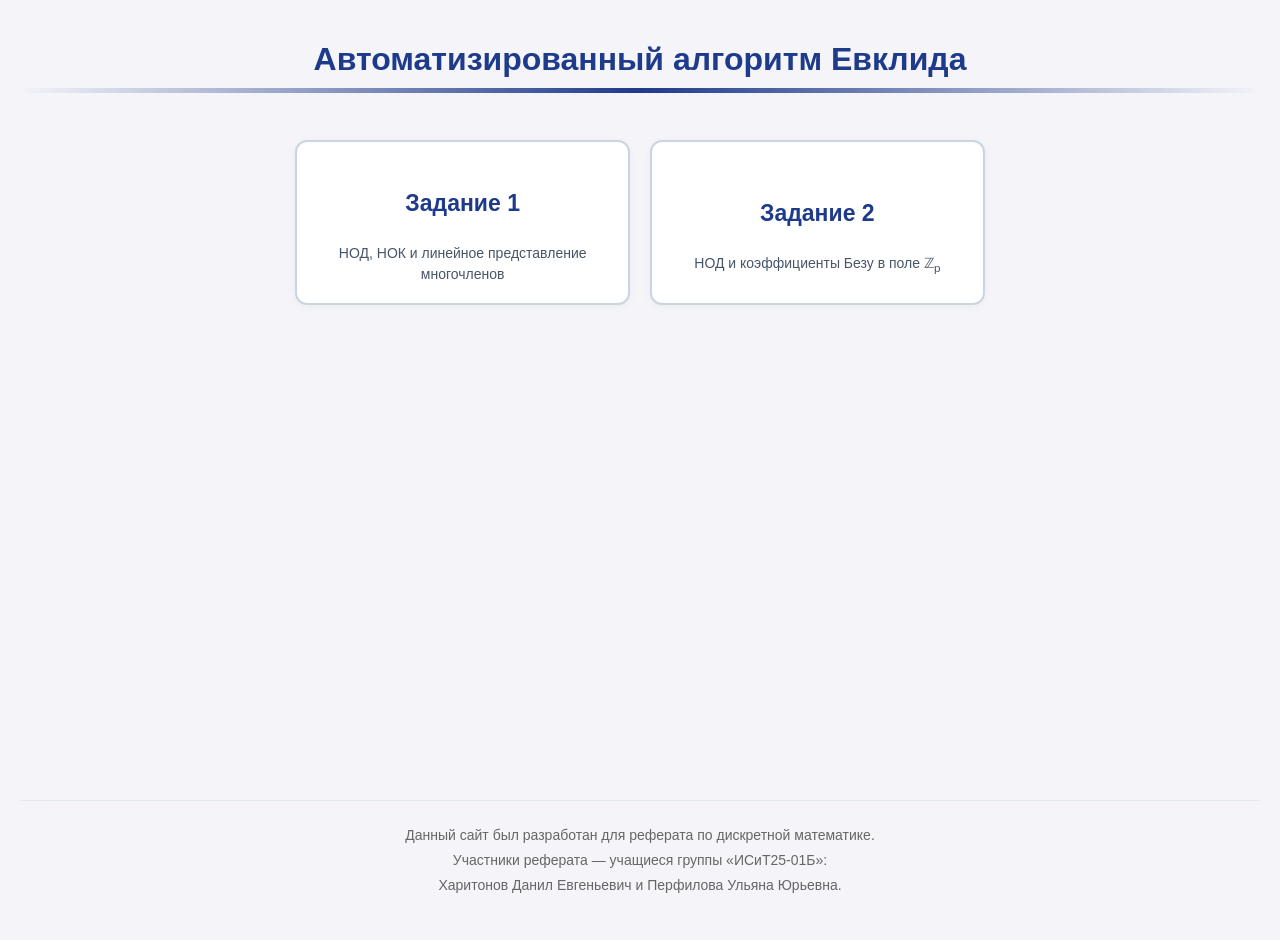
<file: index.html>
<!DOCTYPE html>
<html>
  <head>
    <meta charset="UTF-8">
    <title>Автоматизация алгоритма</title>
    <link rel="stylesheet" href="group_css.css"> <!-- соединение с css -->
    <script src="js_for_website.js" defer></script> <!-- соединение со скриптом JS -->
  </head>
  <body>
    <h1>Автоматизированный алгоритм Евклида</h1>

    <div class="select_tasks"> <!-- блок для выбора заданий (их две) -->
        <button class="table" onclick="openTask(1)" id="tab_1"> <!-- первая кнопка -->
        <h4>Задание 1</h4>
        <p>НОД, НОК и линейное представление многочленов</p>
        </button>

        <button class="table" onclick="openTask(2)" id="tab_2"> <!-- вторая кнопка -->
          <h4>Задание 2</h4>
          <p>НОД и коэффициенты Безу в поле &#8484;<sub>p</sub></p>
        </button>
      </div>

    <div class="task_1" id="task_1_block"> <!-- блок с интерфейсом задания 1 -->
      <h2>Задание 1. Вычисление НОД, НОК и линейного представления многочленов</h2>

      <div class="polynomial" id="f1_inputs"> <!-- строка с вводом многочлена -->
        <span class="poly-name">f(x) =</span>
        <input type="number" placeholder="0"> <span>x<sup>5</sup> +</span>
        <input type="number" placeholder="0"> <span>x<sup>4</sup> +</span>
        <input type="number" placeholder="0"> <span>x<sup>3</sup> +</span>
        <input type="number" placeholder="0"> <span>x<sup>2</sup> +</span>
        <input type="number" placeholder="0"> <span>x +</span>
        <input type="number" placeholder="0">
      </div>

      <div class="polynomial" id="g1_inputs"> <!-- строка с вводом многочлена -->
        <span class="poly-name">g(x) =</span>
        <input type="number" placeholder="0"> <span>x<sup>5</sup> +</span>
        <input type="number" placeholder="0"> <span>x<sup>4</sup> +</span>
        <input type="number" placeholder="0"> <span>x<sup>3</sup> +</span>
        <input type="number" placeholder="0"> <span>x<sup>2</sup> +</span>
        <input type="number" placeholder="0"> <span>x +</span>
        <input type="number" placeholder="0">
      </div>

      <p class="hint_text">Важно!!! Убедись в правильности ввода значений с задания. Не поленись и перепроверь значения.</p>
      <p class="hint_text">Пустые поля автоматически считаются нулями.</p>

      <button class="button_task_1" id="button_1">Вычислить</button> <!-- кнопка для нажатия и вычисления -->

      <div class="result"> <!-- блок для вывода ответа задания 1 -->
        <h3>Ответ</h3>

        <div class="result_1"> <!-- строка с НОД -->
          <span class="result_label">НОД(f(x), g(x)) =</span>
          <span class="result-value" id="gcd_res"> </span> <!-- хранение переменной для js -->
        </div>
    
        <div class="result_1"> <!-- строка с НОК -->
          <span class="result_label">НОК(f(x), g(x)) =</span>
          <span class="result-value" id="lcm_res"> </span> <!-- хранение переменной для js -->
        </div>
    
        <div class="result_1"> <!-- строка с надписью коэф. безу -->
          <span class="result_label">Линейное представление (коэффициенты Безу):</span>

          <div style="margin-top: 8px;"> <!-- вывод у(х) -->
            <span class="result_label">u(x) =</span>
            <span class="result-value" id="u_res"></span> <!-- хранение переменной для js -->
          </div>
    
          <div style="margin-top: 6px;"> <!-- вывод в(х) -->
            <span class="result_label">v(x) =</span>
            <span class="result-value" id="v_res"></span> <!-- хранение переменной для js -->
          </div>
        </div> <!-- я люблю Ульяшу -->
      </div>
    </div>

    <div class="task_1" id="task_2_block"> <!-- блок с интерфейсом задания 2 -->
      <h2>Задание 2. Вычисление НОД и коэффициентов Безу многочленов в полях вычетов</h2>

      <div class="polynomial"> <!-- поле для ввода числа размерности поля -->
        <span class="poly-name">Модуль поля p =</span>
        <input type="number" id="field_p" placeholder="2" min="2"> <!-- хранение переменной для js -->
      </div>

      <div class="polynomial" id="f2_inputs"> <!-- строка с вводом многочлена -->
        <span class="poly-name">f(x) =</span>
        <input type="number" placeholder="0"> <span>x<sup>5</sup> +</span>
        <input type="number" placeholder="0"> <span>x<sup>4</sup> +</span>
        <input type="number" placeholder="0"> <span>x<sup>3</sup> +</span>
        <input type="number" placeholder="0"> <span>x<sup>2</sup> +</span>
        <input type="number" placeholder="0"> <span>x +</span>
        <input type="number" placeholder="0">
      </div>

      <div class="polynomial" id="g2_inputs"> <!-- строка с вводом многочлена -->
        <span class="poly-name">g(x) =</span>
        <input type="number" placeholder="0"> <span>x<sup>5</sup> +</span>
        <input type="number" placeholder="0"> <span>x<sup>4</sup> +</span>
        <input type="number" placeholder="0"> <span>x<sup>3</sup> +</span>
        <input type="number" placeholder="0"> <span>x<sup>2</sup> +</span>
        <input type="number" placeholder="0"> <span>x +</span>
        <input type="number" placeholder="0">
      </div>

      <p class="hint_text">Важно!!! Убедись в правильности ввода значений с задания. Не поленись и перепроверь значения.</p>
      <p class="hint_text">Пустые поля автоматически считаются нулями.</p>

      <button class="button_task_1" id="button_2">Вычислить</button> <!-- кнопка для нажатия и вычисления -->

      <div class="result"> <!-- блок для вывода ответа задания 1 -->
        <h3>Ответ в поле &#8484;<sub id="p-display">p</sub></h3>

        <div class="result_1"> <!-- строка с НОД -->
          <span class="result_label">НОД(f(x), g(x)) =</span>
          <span class="result-value" id="gcd_2_res"></span> <!-- хранение переменной для js -->
        </div>
    
        <div class="result_1"> <!-- строки с коэф. безу -->
          <span class="result_label">Коэффициенты Безу:</span>

          <div style="margin-top: 8px;">
            <span class="result_label">u(x) =</span>
            <span class="result-value" id="u_2_res"></span> <!-- хранение переменной для js -->
          </div>
    
          <div style="margin-top: 6px;">
            <span class="result_label">v(x) =</span>
            <span class="result-value" id="v_2_res"></span> <!-- хранение переменной для js -->
          </div>
        </div>
      </div>
    </div>

    <footer class="site_footer"> <!-- для приватизации сайта и информации, кто делал -->
      <p>Данный сайт был разработан для реферата по дискретной математике.</p>
      <p>Участники реферата — учащиеся группы «ИСиТ25-01Б»:</p>
      <p>Харитонов Данил Евгеньевич и Перфилова Ульяна Юрьевна.</p>
    </footer>

  </body>
</html>
</file>
<file: group_css.css>
body {
  font-family: Arial, sans-serif;
  background-color: #f4f4f9;
  padding: 20px;
  min-height: 100vh;
  display: flex;
  flex-direction: column;
  margin: 0;
} /* фон сайта и правила для растягивания на всю высоту окна */

.site_footer {
    margin-top: auto;           
    text-align: center;         
    padding: 20px 15px;
    color: #64748b;             
    font-size: 14px;
    border-top: 1px solid #e2e8f0;
} /* оформление самой главной надписи внизу страницы */

.site_footer p {
    margin: 4px 0;
} /* отступ между строками с информацией о сайте */

h1 {
  color: #1e3a8a;
  border-bottom: 5px solid;
  text-align: center;
  padding-bottom: 10px;
  border-image: linear-gradient(to right, #f4f4f9, #1e3a8a, #f4f4f9) 1;
} /* большая надпись над блоками заданий */

p {
  color: #666;
  line-height: 1.5;
} /* для серого текста*/

.task_1 {
    background: #d9d7d7be;
    max-width: 800px;
    margin: 30px auto;
    padding: 25px;
    border-radius: 12px;
    box-shadow: 0 4px 15px rgba(0, 0, 0, 0.05);

} /* оформление блока задания 1, апотом 2*/

.polynomial {
    display: flex;
    align-items: center;
    gap: 8px;
    margin-bottom: 15px;
    font-size: 18px;
    flex-wrap: wrap; /* чтобы на узких экранах красиво переносилось */
} /* для красивой визуализации многочленов */

.poly-name {
    font-weight: 1000;
    color: #1e3a8a;
    margin-right: 5px;
} /* для синего текста а(х) и п(х)*/

.polynomial input {
    width: 50px;
    padding: 8px 4px;
    text-align: center;
    border: 1px solid #cbd5e1;
    border-radius: 6px;
    font-size: 16px;
} /* квадратики для заполнения значений */

.hint_text {
    color: #475569;
    font-size: 14px;
    margin: 20px auto 12px auto;
    line-height: 0;
} /* настройка текста для подсказок */


.polynomial input:focus {
    outline: none;
    border-color: #2563eb;
    box-shadow: 0 0 0 3px rgba(37, 99, 235, 0.15);
} /* очень красивая подсветка при наведении курсора на поле значения х */

.button_task_1 {
    display: block;
    background: #1e3a8a;
    color: white;
    border: none;
    padding: 10px 24px;
    font-size: 16px;
    border-radius: 8px;
    cursor: pointer;
    margin: 20px auto 0;
} /* оформление кнопки */

.button_task_1:hover {
    background: #cb6908;
} /* при наведении кнопка будет загораться цветом */

.result {
    background: #bdbcbcbe;
    margin-top: 30px;
    padding: 16px 20px;
    border-radius: 12px;
    border: 2px solid #cb6908;
} /* оформление блока с ответами задания 1 */

.result_1 {
    margin-bottom: 12px;
    font-size: 17px;
    color: #1e293b;
} /* оформление поля ответа */

.result_label {
    font-weight: bold;
    color: #1e3a8a;
    margin-right: 8px;
} /* оформление текста (там нод, нок, коэффициенты) */

.result-value {
    font-family: 'Courier New', Courier, monospace;
    font-weight: bold;
    color: #1e3a8a;
} /* оформление значений ответа задания 1 (возможно и 2) */

.bezout_line {
    margin-top: 6px;
    padding-left: 0px;
    line-height: 1.6;
} /* пусть будет, я не помню, где его использовал */

h3 {
  color: #1e3a8a;
  border-bottom: 2px solid #cb6908;
  text-align: center;
  padding-bottom: 5px;
  font-size: 21px;
  margin-top: 0;
  margin-bottom: 16px;
  padding-bottom: 10px;
  font-weight: 800;
  margin-left: -20px;
  margin-right: -20px;

} /* наипрекраснейшее оформление надписи ответа с прямой линией */

h4 {
    color: #1e3a8a;
    text-align: center;
    font-size: 23px;
    padding-bottom: 5px;
    margin-bottom: 16px;
    padding-bottom: 10px;
} /* нигде не использовал, но пусть будет */

.select_tasks {
    display: flex;
    justify-content: center;
    gap: 20px;
    max-width: 800px;
    margin: 25px auto;
    flex-wrap: wrap;
} /* расположение кнопок посередине */

.table {
    flex: 1;
    min-width: 280px;
    background: #ffffff;
    border: 2px solid #cbd5e1;
    border-radius: 12px;
    padding: 18px 20px;
    cursor: pointer;
    text-align: center;
    transition: all 0.2s ease;
    box-shadow: 0 2px 8px rgba(0, 0, 0, 0.04);
} /* стилизация двух кнопок для выбора заданий */

.table:hover {
    border-color: #2563eb;
    transform: translateY(-2px);
}  /* для движения кнопки вверх при наведении */

.table.active {
    border-color: #1e3a8a;
    background-color: #eff6ff;
} /* подсвечивание выбранной кнопки (задангия) */

.table h3 {
    margin: 0 0 8px 0;
    color: #1e3a8a;
    font-size: 19px;
} /* это я не использовал */

.table p {
    margin: 0;
    color: #475569;
    font-size: 14px; 
} /* для серых надписей внутри кнопки */

#task_1_block, #task_2_block {
    display: none;

} /* отключение видимости кнопок до тех пор, пока одна из них не будет выбрана*/
</file>
